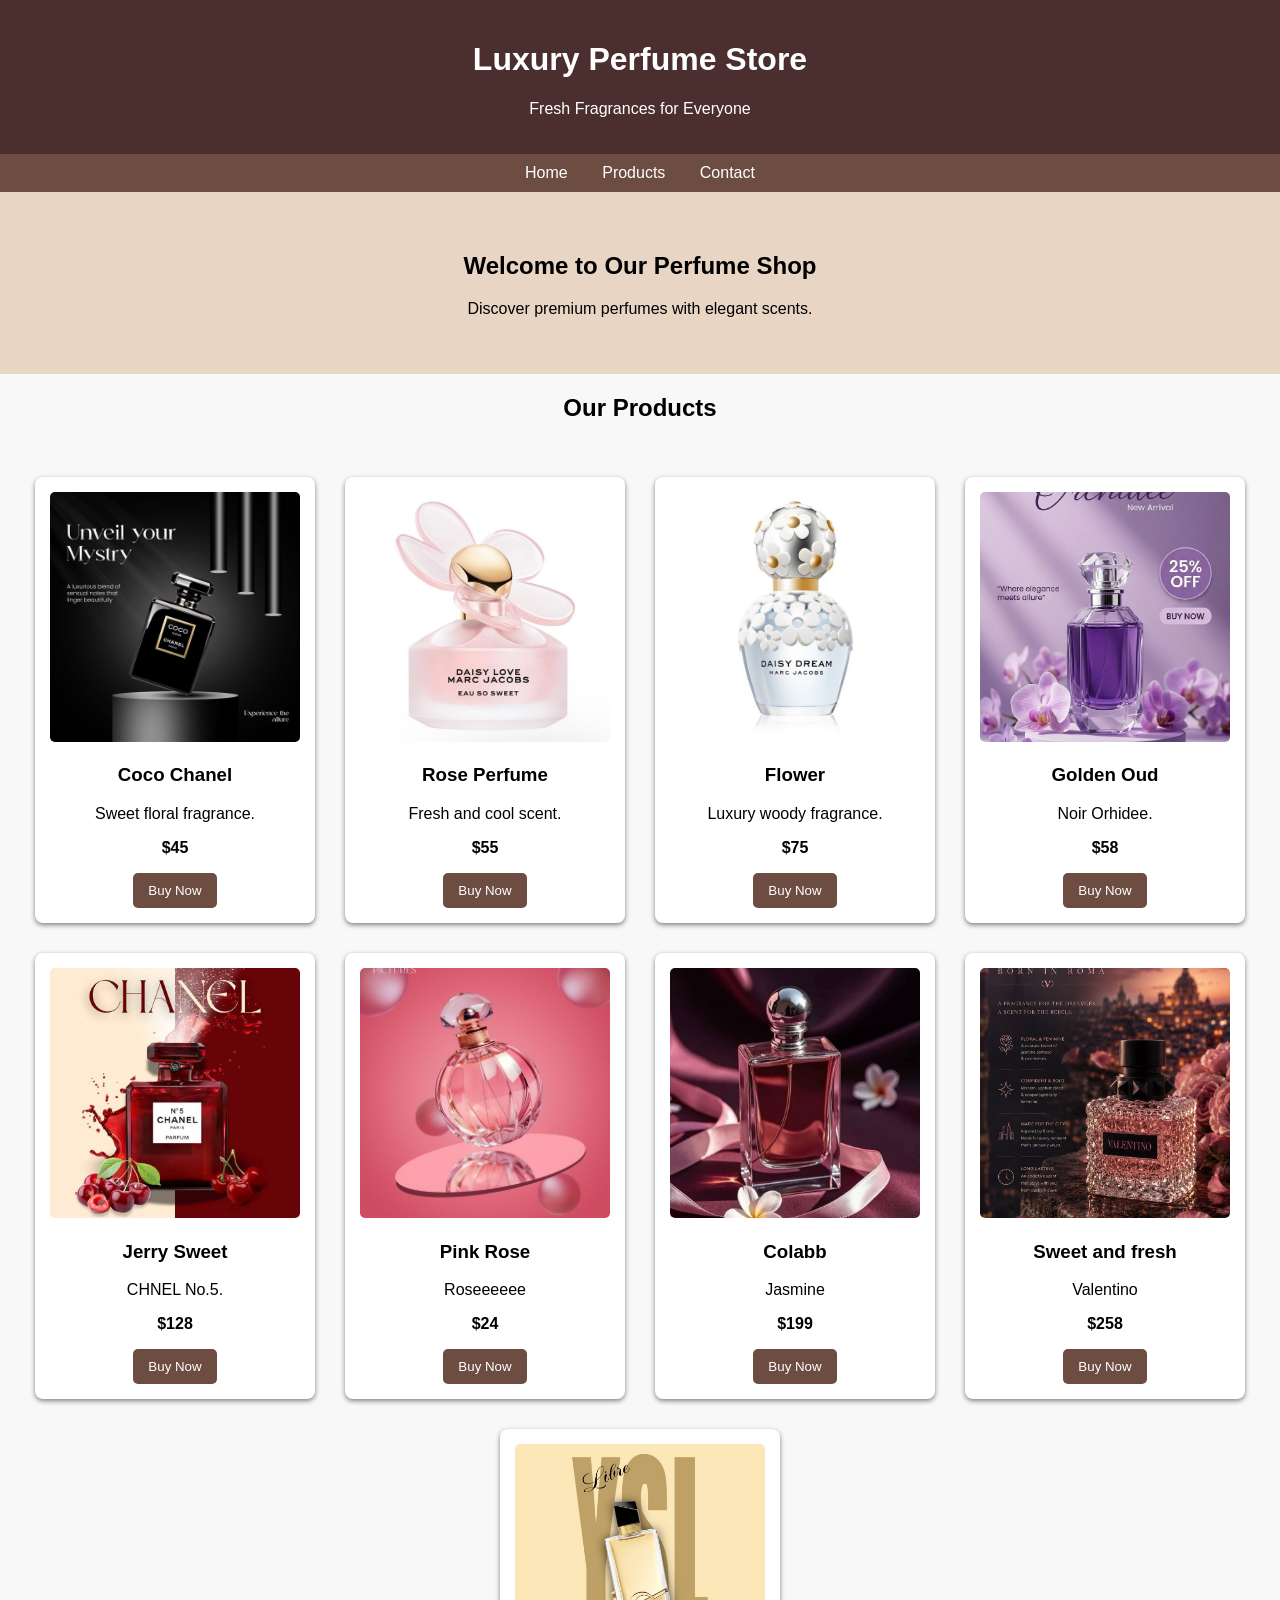
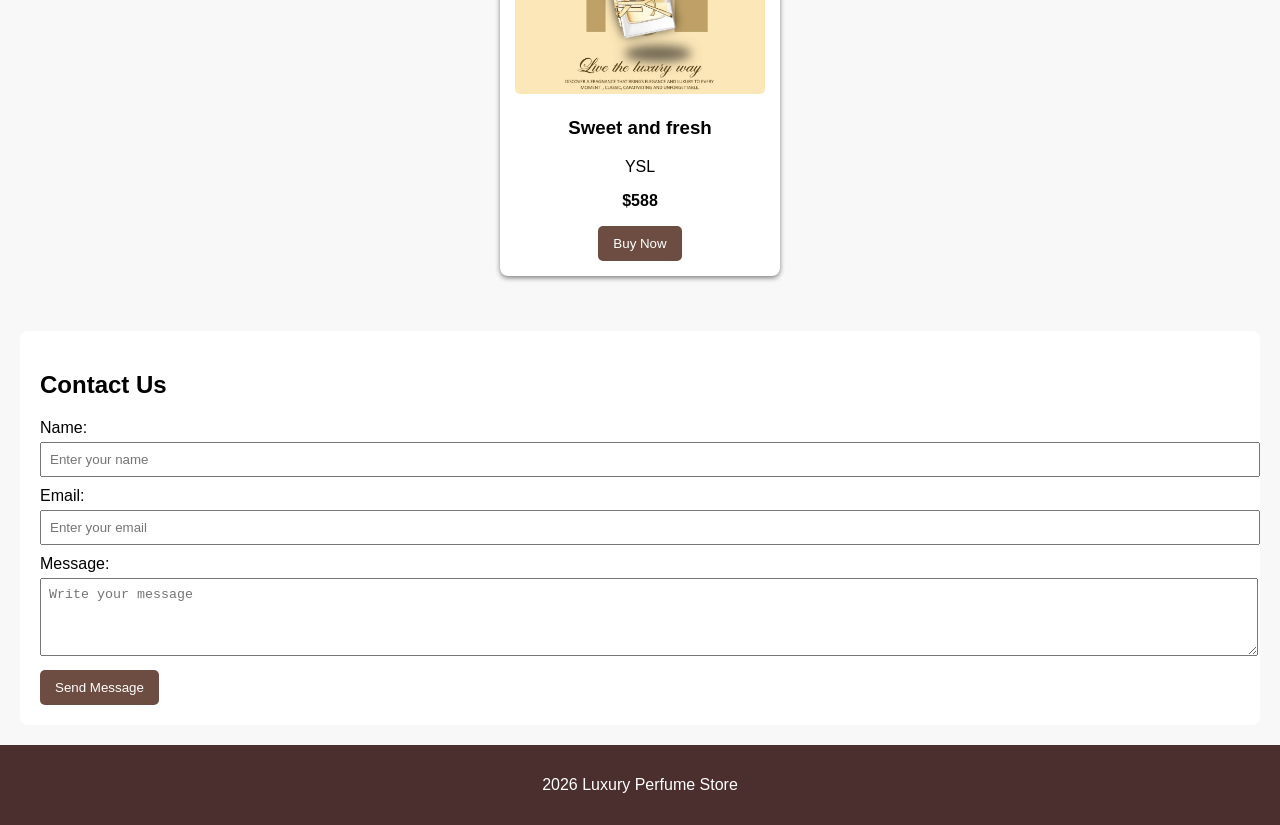
<file: assignment.html>
<!DOCTYPE html>
<html lang="en">
<head>
    <meta charset="UTF-8">
    <title>Luxury Perfume Store</title>
    <style>
        body {
            font-family: Arial, sans-serif;
            margin: 0;
            background-color: #f8f8f8;
        }

        header {
            background-color: #4b2e2e;
            color: white;
            text-align: center;
            padding: 20px;
        }

        nav {
            background-color: #6d4c41;
            text-align: center;
            padding: 10px;
        }

        nav a {
            color: white;
            text-decoration: none;
            margin: 15px;
        }

        .banner {
            text-align: center;
            padding: 40px;
            background-color: #e8d5c4;
        }

        .products {
            display: flex;
            justify-content: center;
            flex-wrap: wrap;
            padding: 20px;
        }

        .card {
            background-color: white;
            width: 250px;
            margin: 15px;
            padding: 15px;
            border-radius: 8px;
            box-shadow: 0px 2px 5px gray;
            text-align: center;
            transition:  0.25s linear;
        }
        .card:hover{
            transform: translateY(3px);
        }

        .card img {
            width: 100%;
            height: 250px;
            object-fit: cover;
            border-radius: 5px;
        }

        button {
            background-color: #6d4c41;
            color: white;
            border: none;
            padding: 10px 15px;
            cursor: pointer;
            border-radius: 5px;
        }

        button:hover {
            background-color: #4b2e2e;
        }

        .contact {
            background-color: white;
            margin: 20px;
            padding: 20px;
            border-radius: 8px;
        }

        footer {
            background-color: #4b2e2e;
            color: white;
            text-align: center;
            padding: 15px;
        }

        input, textarea {
            width: 100%;
            padding: 8px;
            margin-top: 5px;
            margin-bottom: 10px;
        }
    </style>
</head>
<body>

    <header>
        <h1>Luxury Perfume Store</h1>
        <p>Fresh Fragrances for Everyone</p>
    </header>

    <nav>
        <a href="#home">Home</a>
        <a href="#products">Products</a>
        <a href="#contact">Contact</a>
    </nav>

    <section class="banner" id="home">
        <h2>Welcome to Our Perfume Shop</h2>
        <p>Discover premium perfumes with elegant scents.</p>
    </section>

    <section id="products">
        <h2 style="text-align:center;">Our Products</h2>

        <div class="products">

            <div class="card">
                <img src="per.9.jpg" alt="Perfume">
                <h3>Coco Chanel</h3>
                <p>Sweet floral fragrance.</p>
                <p><strong>$45</strong></p>
                <button>Buy Now</button>
            </div>

            <div class="card">
                <img src="per.15.jpg" alt="Perfume">
                <h3>Rose Perfume</h3>
                <p>Fresh and cool scent.</p>
                <p><strong>$55</strong></p>
                <button>Buy Now</button>
            </div>
            <div class="card">
                <img src="per.14.jpg" alt="Perfume">
                <h3>Flower</h3>
                <p>Luxury woody fragrance.</p>
                <p><strong>$75</strong></p>
                <button>Buy Now</button>
            </div>
            <div class="card">
                <img src="per.2.jpg" alt="Perfume">
                <h3>Golden Oud</h3>
                <p>Noir Orhidee.</p>
                <p><strong>$58</strong></p>
                <button>Buy Now</button>
            </div>
            <div class="card">
                <img src="per.3.jpg" alt="Perfume">
                <h3>Jerry Sweet</h3>
                <p>CHNEL No.5.</p>
                <p><strong>$128</strong></p>
                <button>Buy Now</button>
            </div>
             <div class="card">
                <img src="per.4.jpg" alt="Perfume">
                <h3>Pink Rose</h3>
                <p>Roseeeeee</p>
                <p><strong>$24</strong></p>
                <button>Buy Now</button>
            </div>
            <div class="card">
                <img src="per.5.jpg" alt="Perfume">
                <h3>Colabb </h3>
                <p>Jasmine</p>
                <p><strong>$199</strong></p>
                <button>Buy Now</button>
            </div>
            <div class="card">
                <img src="per.8.jpg" alt="Perfume">
                <h3>Sweet and fresh </h3>
                <p>Valentino</p>
                <p><strong>$258</strong></p>
                <button>Buy Now</button>
            </div>
            <div class="card">
                <img src="per.13.jpg" alt="Perfume">
                <h3>Sweet and fresh </h3>
                <p>YSL</p>
                <p><strong>$588</strong></p>
                <button>Buy Now</button>
            </div>
            
            

        </div>
    </section>

    <section class="contact" id="contact">
        <h2>Contact Us</h2>

        <form>
            <label>Name:</label>
            <input type="text" placeholder="Enter your name">

            <label>Email:</label>
            <input type="email" placeholder="Enter your email">

            <label>Message:</label>
            <textarea rows="4" placeholder="Write your message"></textarea>

            <button type="submit">Send Message</button>
        </form>
    </section>

    <footer>
        <p> 2026 Luxury Perfume Store </p>
    </footer>

</body>
</html>
</file>
